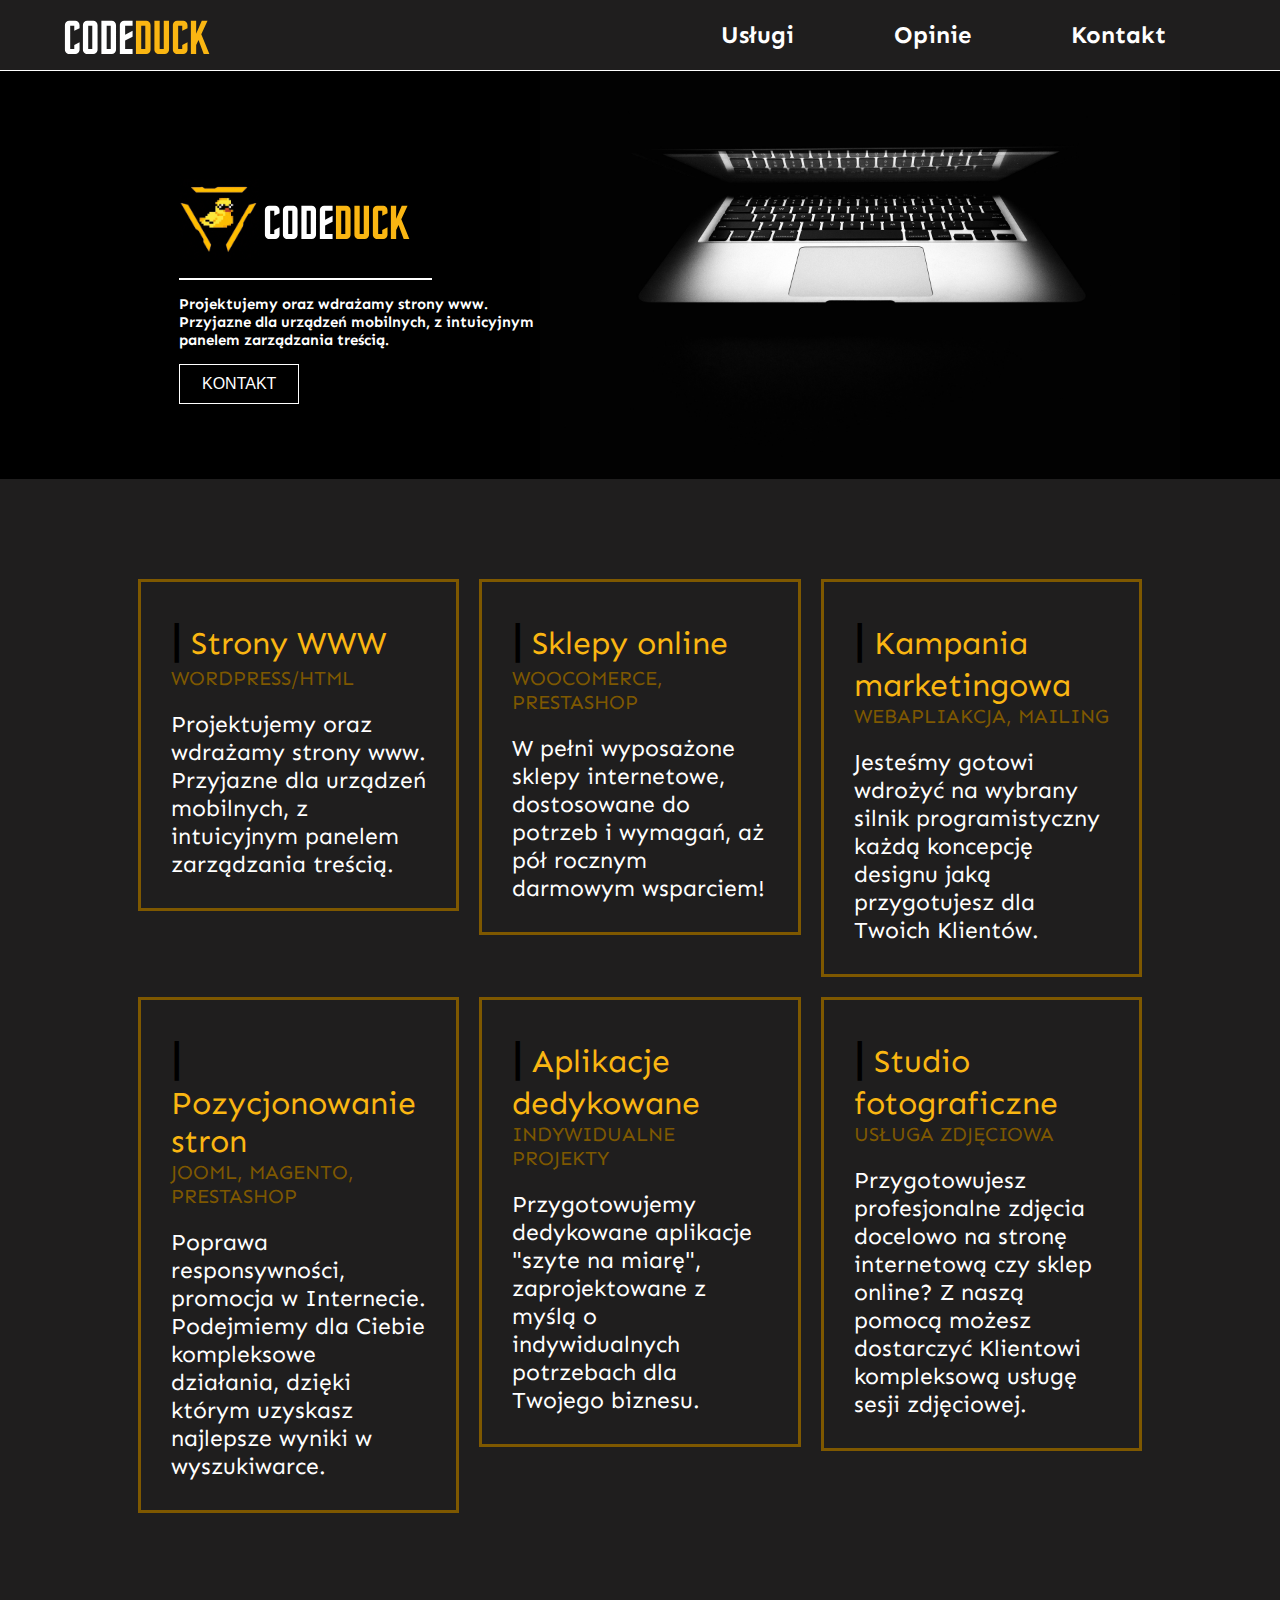
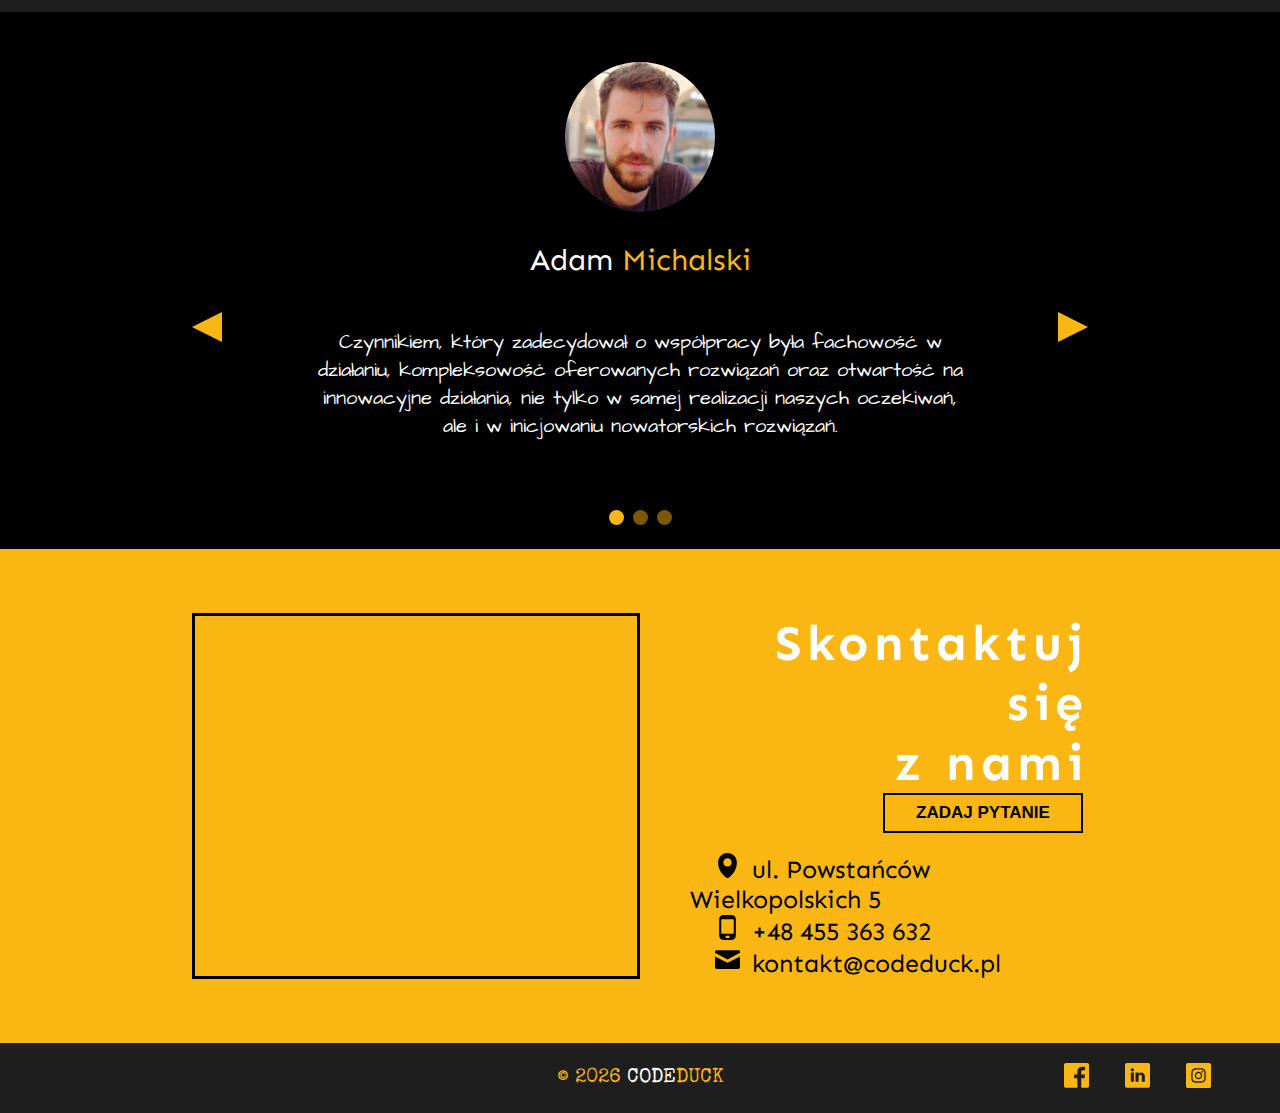
<file: index.html>
<html lang="pl">
<head>
    <meta charset="UTF-8">
    <meta name="viewport" content="width=device-width, initial-scale=1.0">
    <title>CODEDUCK</title>
    <link href="css/home.css" type="text/css" rel="stylesheet" />
    <link rel="shortcut icon" href="/favicon.ico" type="image/x-icon">
    <link rel="icon" href="img/favicon.ico" type="image/x-icon">
    <link rel="preconnect" href="https://fonts.gstatic.com">
    <link rel="preconnect" href="https://fonts.gstatic.com">
    <link rel="preconnect" href="https://fonts.gstatic.com">
    <link rel="preconnect" href="https://fonts.gstatic.com">
    <link href="https://fonts.googleapis.com/css2?family=Architects+Daughter&family=Sen:wght@400;700;800&family=Special+Elite&display=swap" rel="stylesheet">
</head>
<body>
        <div class="menu">
            <a href="index.html"><img class="menu__logo" src="img/CODEDUCK_LOGO.svg"/></a>
            <div class="menu__list" >
                <div class="menu__item" id="menu__list">
                    <a href="#services" onclick="hideMenu()"><li>Usługi</li></a>
                    <a href="#opinions" onclick="hideMenu()"><li>Opinie</li></a>
                    <a href="#contact" onclick="hideMenu()"><li>Kontakt</li></a>
                </div>
                    <img src="img/icon/hamburger.svg" id="hamburger_icon" class="hamburger_icon" onclick="showMenu()"/>
                </a>
            </div>
        </div>
        <div class="home">
            <div class="home__desc"> 
                <img class="home__gif" src="img/logo.gif"/>
                <img class="home__logo" src="img/CODEDUCK_LOGO.svg"/>
                <div class="home__line"></div>
                <p class="home__text">Projektujemy oraz wdrażamy strony www.<br> Przyjazne dla urządzeń mobilnych, z intuicyjnym panelem zarządzania treścią.</p>
                <a href="#contact"><button class="home__button button">Kontakt</button></a>
            </div>
            <img  class="home__photo" src="img/home.jpg"/>
        </div>
        <div class="services" id="services">
            <a href="service-www.html">
                <div class="product__container">
                    <div class="products__header"> <span class="line">|</span> Strony WWW<br>
                        <span class="desc">wordpress/html</span>
                    </div> 
                    <div class="products__desc">
                        Projektujemy oraz wdrażamy strony www. Przyjazne dla urządzeń mobilnych, z intuicyjnym panelem zarządzania treścią.
                </div>
                </div>
            </a>
            <a href="service-shop.html">
                <div class="product__container">
                    <div class="products__header"><span class="line">|</span> Sklepy online<br>
                        <span class="desc">Woocomerce, prestashop</span>
                    </div> 
                    <div class="products__desc">
                        W pełni wyposażone sklepy internetowe, dostosowane do potrzeb i wymagań, aż pół rocznym darmowym wsparciem!
                    </div>
                </div>
            </a>
            <a href="service-campaign.html">
                <div class="product__container">
                    <div class="products__header"><span class="line">|</span> Kampania marketingowa<br>
                        <span class="desc">webapliakcja, mailing</span>
                    </div> 
                    <div class="products__desc">
                        Jesteśmy gotowi wdrożyć na wybrany silnik programistyczny każdą koncepcję designu jaką przygotujesz dla Twoich Klientów.
                    </div>
                </div>
            </a>
            <a href="service-seo.html">
                <div class="product__container">
                    <div class="products__header"><span class="line">|</span> Pozycjonowanie stron<br>
                        <span class="desc"> jooml, magento, prestashop</span>
                    </div> 
                    <div class="products__desc">
                    Poprawa responsywności, promocja w Internecie. Podejmiemy dla Ciebie kompleksowe działania, dzięki którym uzyskasz najlepsze wyniki w wyszukiwarce. 
                    </div>
                </div>
            </a>
            <a href="service-apps.html">
                <div class="product__container">
                    <div class="products__header"><span class="line">|</span> Aplikacje dedykowane<br>
                        <span class="desc">Indywidualne projekty</span>
                    </div> 
                    <div class="products__desc">
                        Przygotowujemy dedykowane aplikacje "szyte na miarę", zaprojektowane z myślą o indywidualnych potrzebach dla Twojego biznesu.
                    </div>
                </div>
            </a>
            <a href="service-photo.html">
                <div class="product__container">
                    <div class="products__header"><span class="line">|</span> Studio fotograficzne<br>
                        <span class="desc">usługa zdjęciowa</span>
                    </div> 
                    <div class="products__desc">
                        Przygotowujesz profesjonalne zdjęcia docelowo na stronę internetową czy sklep online? Z naszą pomocą możesz dostarczyć Klientowi kompleksową usługę sesji zdjęciowej.
                    </div>
                </div>
            </a>
        </div>
        <div class="opinions" id="opinions">
            <div class="carousel__container ">
                <div class=" fade carousel__item">
                    <img class="customer__avatar" src="img/avatar1.jpg"/>
                    <p class="customer__name">Adam <span>Michalski</span> </p>
                    <p class="customer__comment">Czynnikiem, który zadecydował o współpracy była fachowość w działaniu, kompleksowość oferowanych rozwiązań oraz otwartość na innowacyjne działania, nie tylko w samej realizacji naszych oczekiwań, ale i w inicjowaniu nowatorskich rozwiązań.</p>
                </div>
                <div class=" fade carousel__item">
                    <img class="customer__avatar" src="img/avatar2.jpg"/>
                    <p class="customer__name">Joanna <span>Nowak</span> </p>
                    <p class="customer__comment">Z agencją codeDuck współpracujemy od 2014 roku. Współpraca przebiega od początku wzorowo. Wysoko oceniamy kompetencje i doradztwo ze strony zespołu agencji, którą możemy polecić jako profesjonalnego partnera w zakresie działań internetowych.</p>
                </div>
                <div class=" fade carousel__item">
                    <img class="customer__avatar" src="img/avatar3.jpg"/>
                    <p class="customer__name">Karolina <span>Kowalska</span> </p>
                    <p class="customer__comment">codeDuck to firma godna zaufania. W ramach owocnej i bezproblemowej współpracy agencja codeDuck z sukcesami plasowała dla nas artykuły w mediach tradycyjnych i elektronicznych oraz gromadziła społeczności na najpopularniejszych portalach.</p>
                </div>
                <a class="carousel__nav carousel__nav--left" onclick="plusSlides(-1)"></a>
                <a class="carousel__nav carousel__nav--right" onclick="plusSlides(1)"></a>
              </div>
              <div class="carousel__dot">
                <span class="dot" onclick="currentSlide(1)"></span>
                <span class="dot" onclick="currentSlide(2)"></span>
                <span class="dot" onclick="currentSlide(3)"></span>
              </div>
        </div>
        <div class="contact" id="contact">
            <div class="contact__map">
                <iframe src="https://www.google.com/maps/embed?pb=!1m18!1m12!1m3!1d12267.298083251277!2d16.92144345531073!3d52.4041348943675!2m3!1f0!2f0!3f0!3m2!1i1024!2i768!4f13.1!3m3!1m2!1s0x47045b309dae6ae9%3A0x835a1af76866d48b!2sWy%C5%BCsza%20Szko%C5%82a%20Bankowa!5e0!3m2!1spl!2spl!4v1609792478402!5m2!1spl!2spl"  frameborder="0" style="border:0;" allowfullscreen="" aria-hidden="false" tabindex="0"></iframe>            
            </div>
           <div class="adress">
               <p class="adress__header">Skontaktuj się <br> z nami</p>
               <button  id="modal_show" class="adress__button button">zadaj pytanie</button>
               <p class="adress__street adress__desc"><img class ="icon" src="img/icon/iconfinder_icons_pin_1564524.svg"/> ul. Powstańców Wielkopolskich 5</p>
               <p class="adress__phone adress__desc"> <img class ="icon" src="img/icon/iconfinder_icons_mobile_1564515.svg"/> +48 455 363 632</p>
               <p class="adress__mail adress__desc"> <img class ="icon" src="img/icon/iconfinder_contact_126567.svg"/> kontakt@codeduck.pl</p>
           </div>
           <div id="modal"class="modal">
               <div class="modal__container">
                   <div id="close" class="close"></div>
                   <div class="form"> 
                        <input placeholder="Imię*" class="first_name"/>
                        <input placeholder="Nazwisko" class="last_name"/>
                        <input placeholder="Telefon" class="phone_number"/>
                        <input placeholder="Email*" class="email"/>
                        <textarea placeholder="Twoja wiadomość*" class="message"></textarea>
                        <button class="send button">Wyślij wiadomość</button>
                    </div>
               </div>
           </div>
        </div>
        <div class="footer">
            <p class="footer__copywright"><span>© <script>new Date().getFullYear()>2010&&document.write(new Date().getFullYear());</script></span> CODE<span>DUCK</span></p>
            <div class="footer__icons">
                <a href="http://www.facebook.pl" target="_blank"><img class ="icon"  src="img/icon/facebook.svg"/></a>
                <a href="http://www.linkedin.com" target="_blank" ><img class ="icon" src="img/icon/linkedin.svg"/></a> 
                <a href="http://www.instagram.com" target="_blank" ><img class ="icon" src="img/icon/instagram.svg"/></a>
            </div>
        </div>
        <script src="main.js"></script>
        <script src="mobile.js"></script>
</body>
</html>
</file>
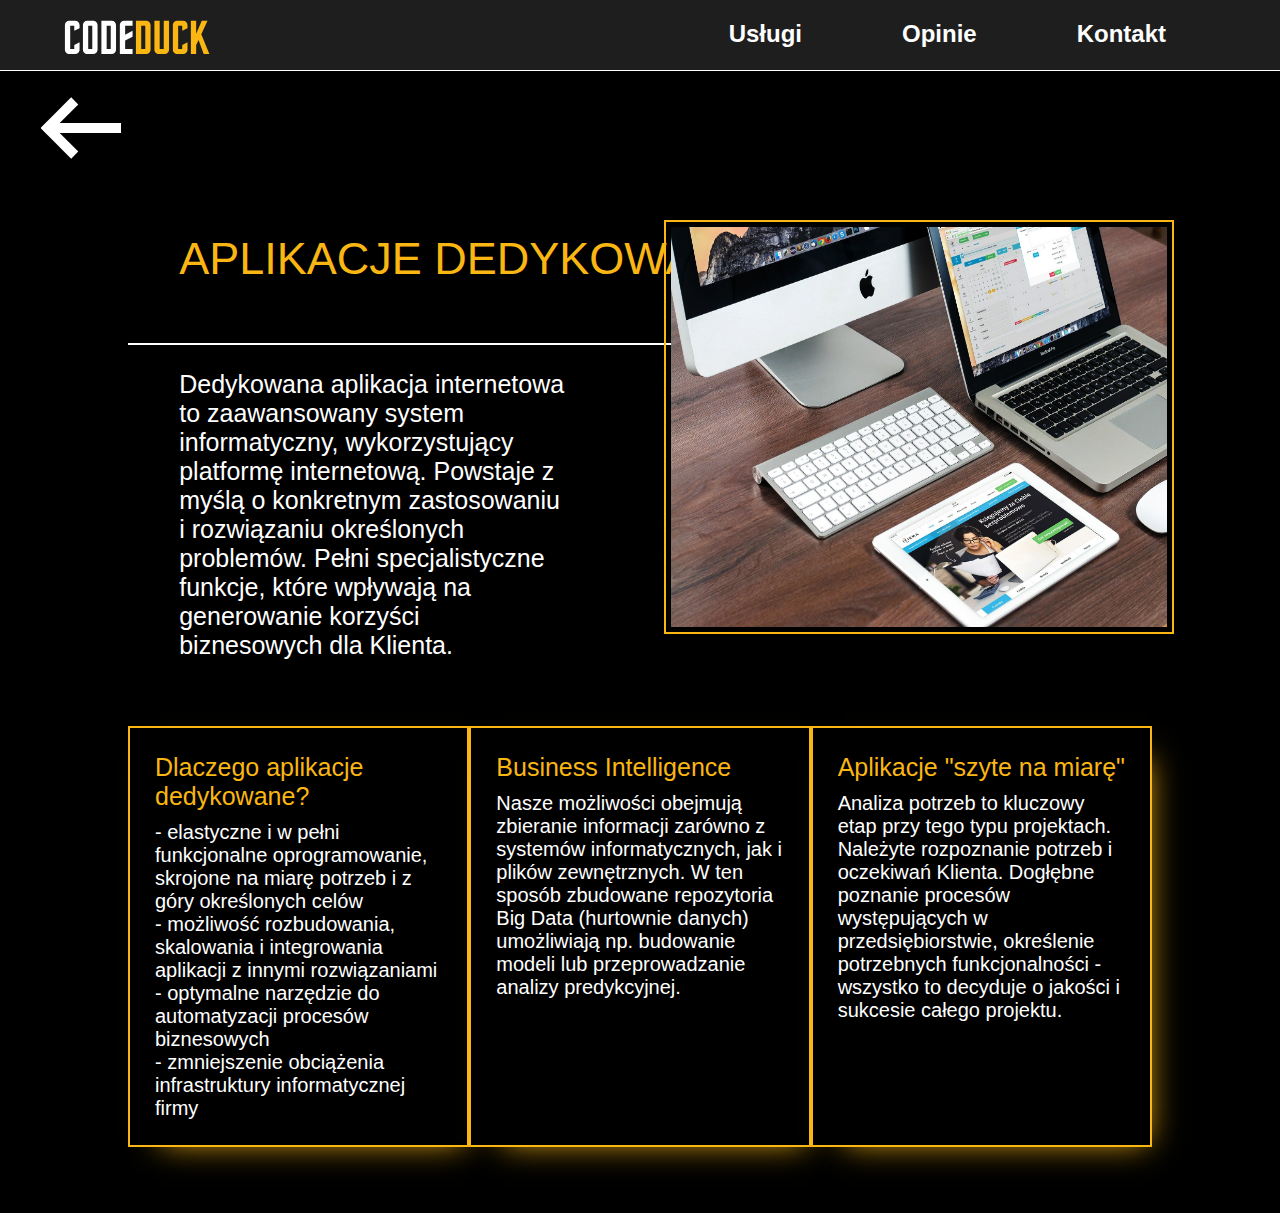
<file: service-apps.html>
<html lang="pl">
<head>
    <meta charset="UTF-8">
    <meta name="viewport" content="width=device-width, initial-scale=1.0">
    <title>Aplikacje</title>
    <link rel="shortcut icon" href="/favicon.ico" type="image/x-icon">
    <link rel="icon" href="img/favicon.ico" type="image/x-icon">
    <link href="css/home.css" type="text/css" rel="stylesheet" />
    <link href="css/services.css" type="text/css" rel="stylesheet" />
</head>
<body>
    <div class="menu">
        <a href="index.html"><img class="menu__logo" src="img/CODEDUCK_LOGO.svg"/></a>
        <div class="menu__list" >
            <div class="menu__item" id="menu__list">
                <a href="index.html#services" onclick="hideMenu()"><li>Usługi</li></a>
                <a href="index.html#opinions" onclick="hideMenu()"><li>Opinie</li></a>
                <a href="index.html#contact" onclick="hideMenu()"><li>Kontakt</li></a>
            </div>
                <img src="img/icon/hamburger.svg" id="hamburger_icon" class="hamburger_icon" onclick="showMenu()"/>
            </a>
        </div>
    </div>
    <div class="service">
       
        <div class="service__header"> 
            <a href="index.html">
            <div class="icon">
                <div class="arrow"></div>
            </div>
        </a><p>Aplikacje dedykowane</p></div>
        <div class="line"></div>
        <div class="service__desc">
            <div class="service__text">Dedykowana aplikacja internetowa to zaawansowany system informatyczny, wykorzystujący platformę internetową. Powstaje z myślą o konkretnym zastosowaniu i rozwiązaniu określonych problemów. Pełni specjalistyczne funkcje, które wpływają na generowanie korzyści biznesowych dla Klienta.</div>
            <img class="service__photo" src="img/service/service5.jpg"/>
        </div>
    </div>
    <div class="description">
        <div class="description__card"><div class="header">Dlaczego aplikacje dedykowane?</div>
         - elastyczne i w pełni funkcjonalne oprogramowanie, skrojone na miarę potrzeb i z góry określonych celów
         <br>- możliwość rozbudowania, skalowania i integrowania aplikacji z innymi rozwiązaniami
         <br>- optymalne narzędzie do automatyzacji procesów biznesowych
         <br>- zmniejszenie obciążenia infrastruktury informatycznej firmy</div>
        <div class="description__card"><div class="header">Business Intelligence</div>Nasze możliwości obejmują zbieranie informacji zarówno z systemów informatycznych, jak i plików zewnętrznych. W ten sposób zbudowane repozytoria Big Data (hurtownie danych) umożliwiają np. budowanie modeli lub przeprowadzanie analizy predykcyjnej.</div>
        <div class="description__card"><div class="header">Aplikacje "szyte na miarę"</div>Analiza potrzeb to kluczowy etap przy tego typu projektach. Należyte rozpoznanie potrzeb i oczekiwań Klienta. Dogłębne poznanie procesów występujących w przedsiębiorstwie, określenie potrzebnych funkcjonalności - wszystko to decyduje o jakości i sukcesie całego projektu. </div>
    </div>
    <script src="mobile.js"></script>
</body>
</html>
</file>
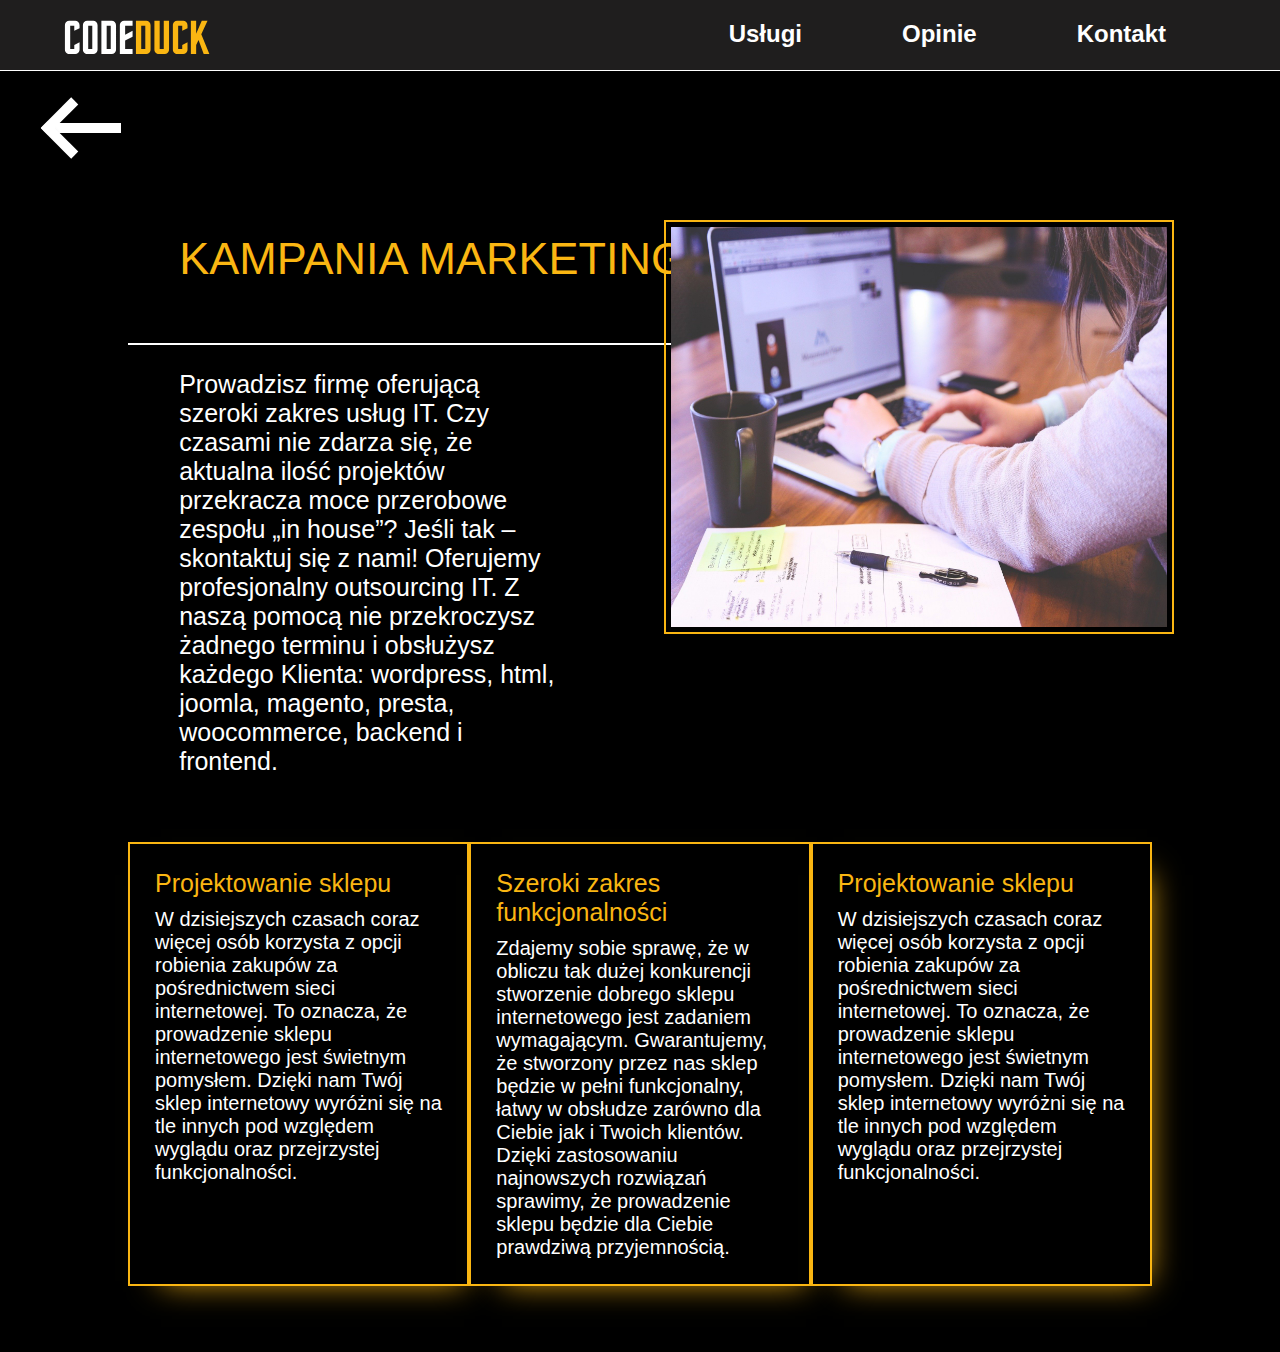
<file: service-campaign.html>
<html lang="pl">
<head>
    <meta charset="UTF-8">
    <meta name="viewport" content="width=device-width, initial-scale=1.0">
    <title>Kampania marketingowa</title>
    <link rel="shortcut icon" href="/favicon.ico" type="image/x-icon">
    <link rel="icon" href="img/favicon.ico" type="image/x-icon">
    <link href="css/home.css" type="text/css" rel="stylesheet" />
    <link href="css/services.css" type="text/css" rel="stylesheet" />
</head>
<body>
    <div class="menu">
        <a href="index.html"><img class="menu__logo" src="img/CODEDUCK_LOGO.svg"/></a>
        <div class="menu__list" >
            <div class="menu__item" id="menu__list">
                <a href="index.html#services" onclick="hideMenu()"><li>Usługi</li></a>
                <a href="index.html#opinions" onclick="hideMenu()"><li>Opinie</li></a>
                <a href="index.html#contact" onclick="hideMenu()"><li>Kontakt</li></a>
            </div>
                <img src="img/icon/hamburger.svg" id="hamburger_icon" class="hamburger_icon" onclick="showMenu()"/>
            </a>
        </div>
    </div>
    <div class="service">
       
        <div class="service__header"> 
            <a href="index.html">
            <div class="icon">
                <div class="arrow"></div>
            </div>
        </a><p>Kampania marketingowa</p></div>
        <div class="line"></div>
        <div class="service__desc">
            <div class="service__text">Prowadzisz firmę oferującą szeroki zakres usług IT. Czy czasami nie zdarza się, że aktualna ilość projektów przekracza moce przerobowe zespołu „in house”? Jeśli tak – skontaktuj się z nami! Oferujemy profesjonalny outsourcing IT. Z naszą pomocą nie przekroczysz żadnego terminu i obsłużysz każdego Klienta: wordpress, html, joomla, magento, presta, woocommerce, backend i frontend.</div>
            <img class="service__photo" src="img/service/service3.jpg"/>
        </div>
    </div>
    <div class="description">
        <div class="description__card"><div class="header">Projektowanie sklepu</div>W dzisiejszych czasach coraz więcej osób korzysta z opcji robienia zakupów za pośrednictwem sieci internetowej. To oznacza, że prowadzenie sklepu internetowego jest świetnym pomysłem. Dzięki nam Twój sklep internetowy wyróżni się na tle innych pod względem wyglądu oraz przejrzystej funkcjonalności.</div>
        <div class="description__card"><div class="header">Szeroki zakres funkcjonalności</div>Zdajemy sobie sprawę, że w obliczu tak dużej konkurencji stworzenie dobrego sklepu internetowego jest zadaniem wymagającym. Gwarantujemy, że stworzony przez nas sklep będzie w pełni funkcjonalny, łatwy w obsłudze zarówno dla Ciebie jak i Twoich klientów. Dzięki zastosowaniu najnowszych rozwiązań sprawimy, że prowadzenie sklepu będzie dla Ciebie prawdziwą przyjemnością.</div>
        <div class="description__card"><div class="header">Projektowanie sklepu</div>W dzisiejszych czasach coraz więcej osób korzysta z opcji robienia zakupów za pośrednictwem sieci internetowej. To oznacza, że prowadzenie sklepu internetowego jest świetnym pomysłem. Dzięki nam Twój sklep internetowy wyróżni się na tle innych pod względem wyglądu oraz przejrzystej funkcjonalności.</div>
    </div>
    <script src="mobile.js"></script>
</body>
</html>
</file>
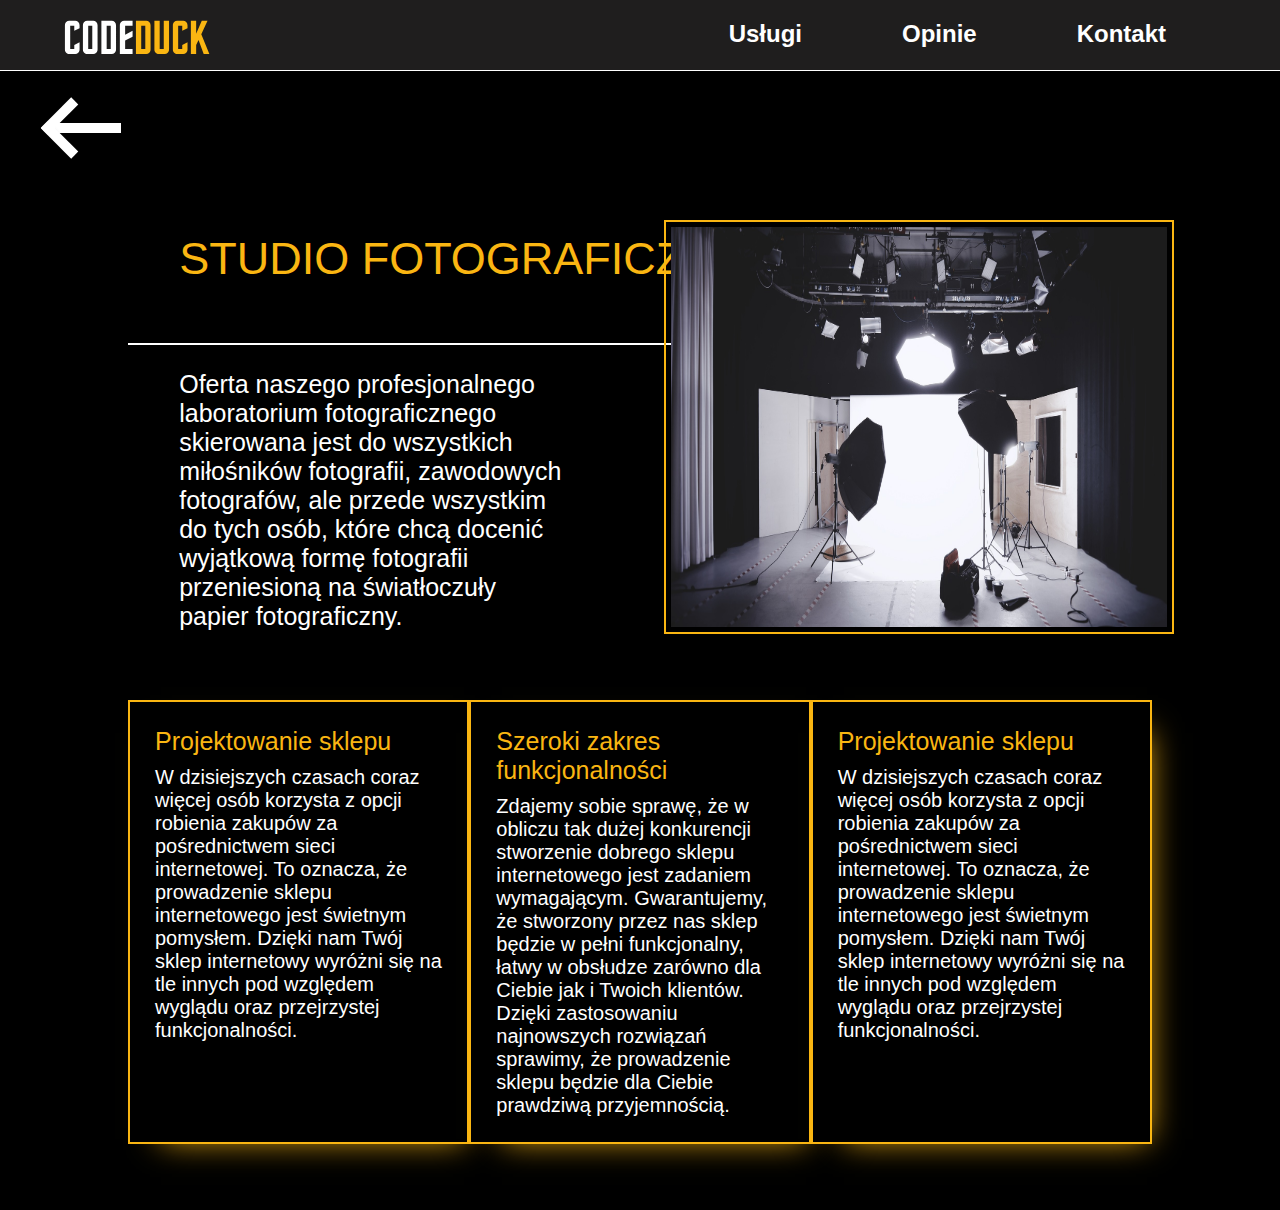
<file: service-photo.html>
<html lang="pl">
<head>
    <meta charset="UTF-8">
    <meta name="viewport" content="width=device-width, initial-scale=1.0">
    <title>Studio fotograficzne</title>
    <link rel="shortcut icon" href="/favicon.ico" type="image/x-icon">
    <link rel="icon" href="img/favicon.ico" type="image/x-icon">
    <link href="css/home.css" type="text/css" rel="stylesheet" />
    <link href="css/services.css" type="text/css" rel="stylesheet" />
</head>
<body>
    <div class="menu">
        <a href="index.html"><img class="menu__logo" src="img/CODEDUCK_LOGO.svg"/></a>
        <div class="menu__list" >
            <div class="menu__item" id="menu__list">
                <a href="index.html#services" onclick="hideMenu()"><li>Usługi</li></a>
                <a href="index.html#opinions" onclick="hideMenu()"><li>Opinie</li></a>
                <a href="index.html#contact" onclick="hideMenu()"><li>Kontakt</li></a>
            </div>
                <img src="img/icon/hamburger.svg" id="hamburger_icon" class="hamburger_icon" onclick="showMenu()"/>
            </a>
        </div>
    </div>
    <div class="service">
       
        <div class="service__header"> 
            <a href="index.html">
            <div class="icon">
                <div class="arrow"></div>
            </div>
        </a><p>Studio fotograficzne</p></div>
        <div class="line"></div>
        <div class="service__desc">
            <div class="service__text">Oferta naszego profesjonalnego laboratorium fotograficznego skierowana jest do wszystkich miłośników fotografii, zawodowych fotografów, ale przede wszystkim do tych osób, które chcą docenić wyjątkową formę fotografii przeniesioną na światłoczuły papier fotograficzny.</div>
            <img class="service__photo" src="img/service/service6.jpg"/>
        </div>
    </div>
    <div class="description">
        <div class="description__card"><div class="header">Projektowanie sklepu</div>W dzisiejszych czasach coraz więcej osób korzysta z opcji robienia zakupów za pośrednictwem sieci internetowej. To oznacza, że prowadzenie sklepu internetowego jest świetnym pomysłem. Dzięki nam Twój sklep internetowy wyróżni się na tle innych pod względem wyglądu oraz przejrzystej funkcjonalności.</div>
        <div class="description__card"><div class="header">Szeroki zakres funkcjonalności</div>Zdajemy sobie sprawę, że w obliczu tak dużej konkurencji stworzenie dobrego sklepu internetowego jest zadaniem wymagającym. Gwarantujemy, że stworzony przez nas sklep będzie w pełni funkcjonalny, łatwy w obsłudze zarówno dla Ciebie jak i Twoich klientów. Dzięki zastosowaniu najnowszych rozwiązań sprawimy, że prowadzenie sklepu będzie dla Ciebie prawdziwą przyjemnością.</div>
        <div class="description__card"><div class="header">Projektowanie sklepu</div>W dzisiejszych czasach coraz więcej osób korzysta z opcji robienia zakupów za pośrednictwem sieci internetowej. To oznacza, że prowadzenie sklepu internetowego jest świetnym pomysłem. Dzięki nam Twój sklep internetowy wyróżni się na tle innych pod względem wyglądu oraz przejrzystej funkcjonalności.</div>
    </div>
    <script src="mobile.js"></script>
</body>
</html>
</file>
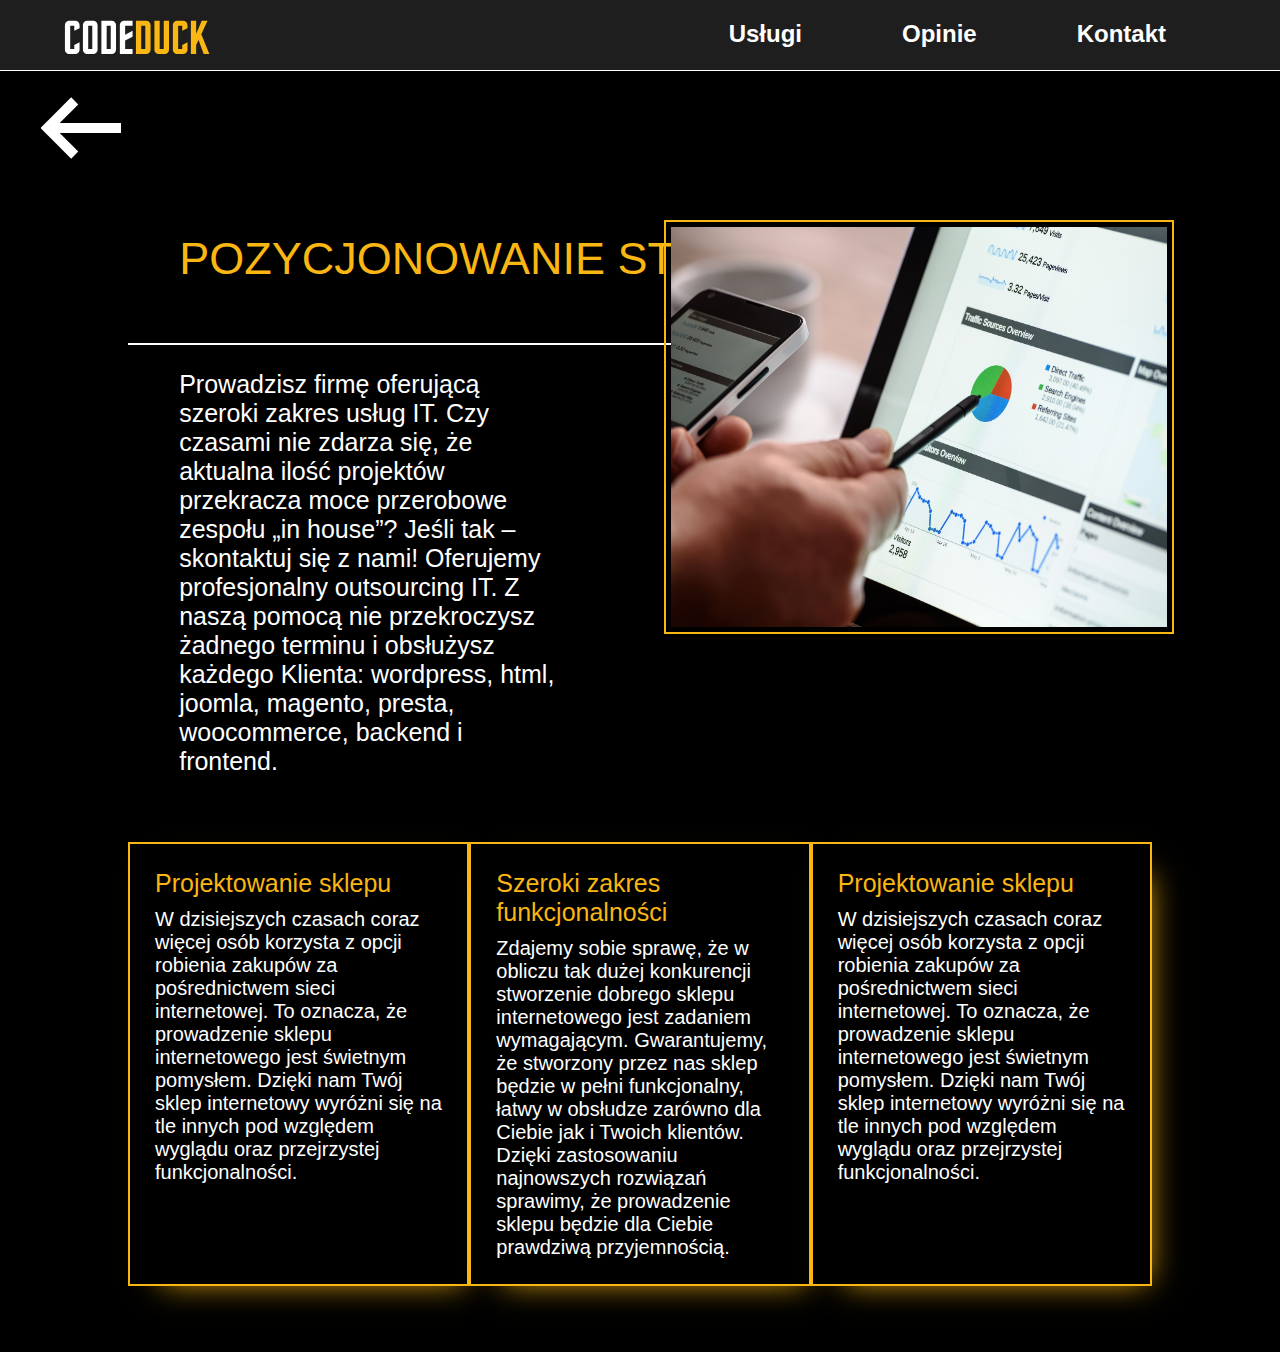
<file: service-seo.html>
<html lang="pl">
<head>
    <meta charset="UTF-8">
    <meta name="viewport" content="width=device-width, initial-scale=1.0">
    <title>Pozycjonowanie</title>
    <link rel="shortcut icon" href="/favicon.ico" type="image/x-icon">
    <link rel="icon" href="img/favicon.ico" type="image/x-icon">
    <link href="css/home.css" type="text/css" rel="stylesheet" />
    <link href="css/services.css" type="text/css" rel="stylesheet" />
</head>
<body>
    <div class="menu">
        <a href="index.html"><img class="menu__logo" src="img/CODEDUCK_LOGO.svg"/></a>
        <div class="menu__list" >
            <div class="menu__item" id="menu__list">
                <a href="index.html#services" onclick="hideMenu()"><li>Usługi</li></a>
                <a href="index.html#opinions" onclick="hideMenu()"><li>Opinie</li></a>
                <a href="index.html#contact" onclick="hideMenu()"><li>Kontakt</li></a>
            </div>
                <img src="img/icon/hamburger.svg" id="hamburger_icon" class="hamburger_icon" onclick="showMenu()"/>
            </a>
        </div>
    </div>
    <div class="service">
       
        <div class="service__header"> 
            <a href="index.html">
            <div class="icon">
                <div class="arrow"></div>
            </div>
        </a><p>Pozycjonowanie stron</p></div>
        <div class="line"></div>
        <div class="service__desc">
            <div class="service__text">Prowadzisz firmę oferującą szeroki zakres usług IT. Czy czasami nie zdarza się, że aktualna ilość projektów przekracza moce przerobowe zespołu „in house”? Jeśli tak – skontaktuj się z nami! Oferujemy profesjonalny outsourcing IT. Z naszą pomocą nie przekroczysz żadnego terminu i obsłużysz każdego Klienta: wordpress, html, joomla, magento, presta, woocommerce, backend i frontend.</div>
            <img class="service__photo" src="img/service/service4.jpg"/>
        </div>
    </div>
    <div class="description">
        <div class="description__card"><div class="header">Projektowanie sklepu</div>W dzisiejszych czasach coraz więcej osób korzysta z opcji robienia zakupów za pośrednictwem sieci internetowej. To oznacza, że prowadzenie sklepu internetowego jest świetnym pomysłem. Dzięki nam Twój sklep internetowy wyróżni się na tle innych pod względem wyglądu oraz przejrzystej funkcjonalności.</div>
        <div class="description__card"><div class="header">Szeroki zakres funkcjonalności</div>Zdajemy sobie sprawę, że w obliczu tak dużej konkurencji stworzenie dobrego sklepu internetowego jest zadaniem wymagającym. Gwarantujemy, że stworzony przez nas sklep będzie w pełni funkcjonalny, łatwy w obsłudze zarówno dla Ciebie jak i Twoich klientów. Dzięki zastosowaniu najnowszych rozwiązań sprawimy, że prowadzenie sklepu będzie dla Ciebie prawdziwą przyjemnością.</div>
        <div class="description__card"><div class="header">Projektowanie sklepu</div>W dzisiejszych czasach coraz więcej osób korzysta z opcji robienia zakupów za pośrednictwem sieci internetowej. To oznacza, że prowadzenie sklepu internetowego jest świetnym pomysłem. Dzięki nam Twój sklep internetowy wyróżni się na tle innych pod względem wyglądu oraz przejrzystej funkcjonalności.</div>
    </div>
    <script src="mobile.js"></script>
</body>
</html>
</file>
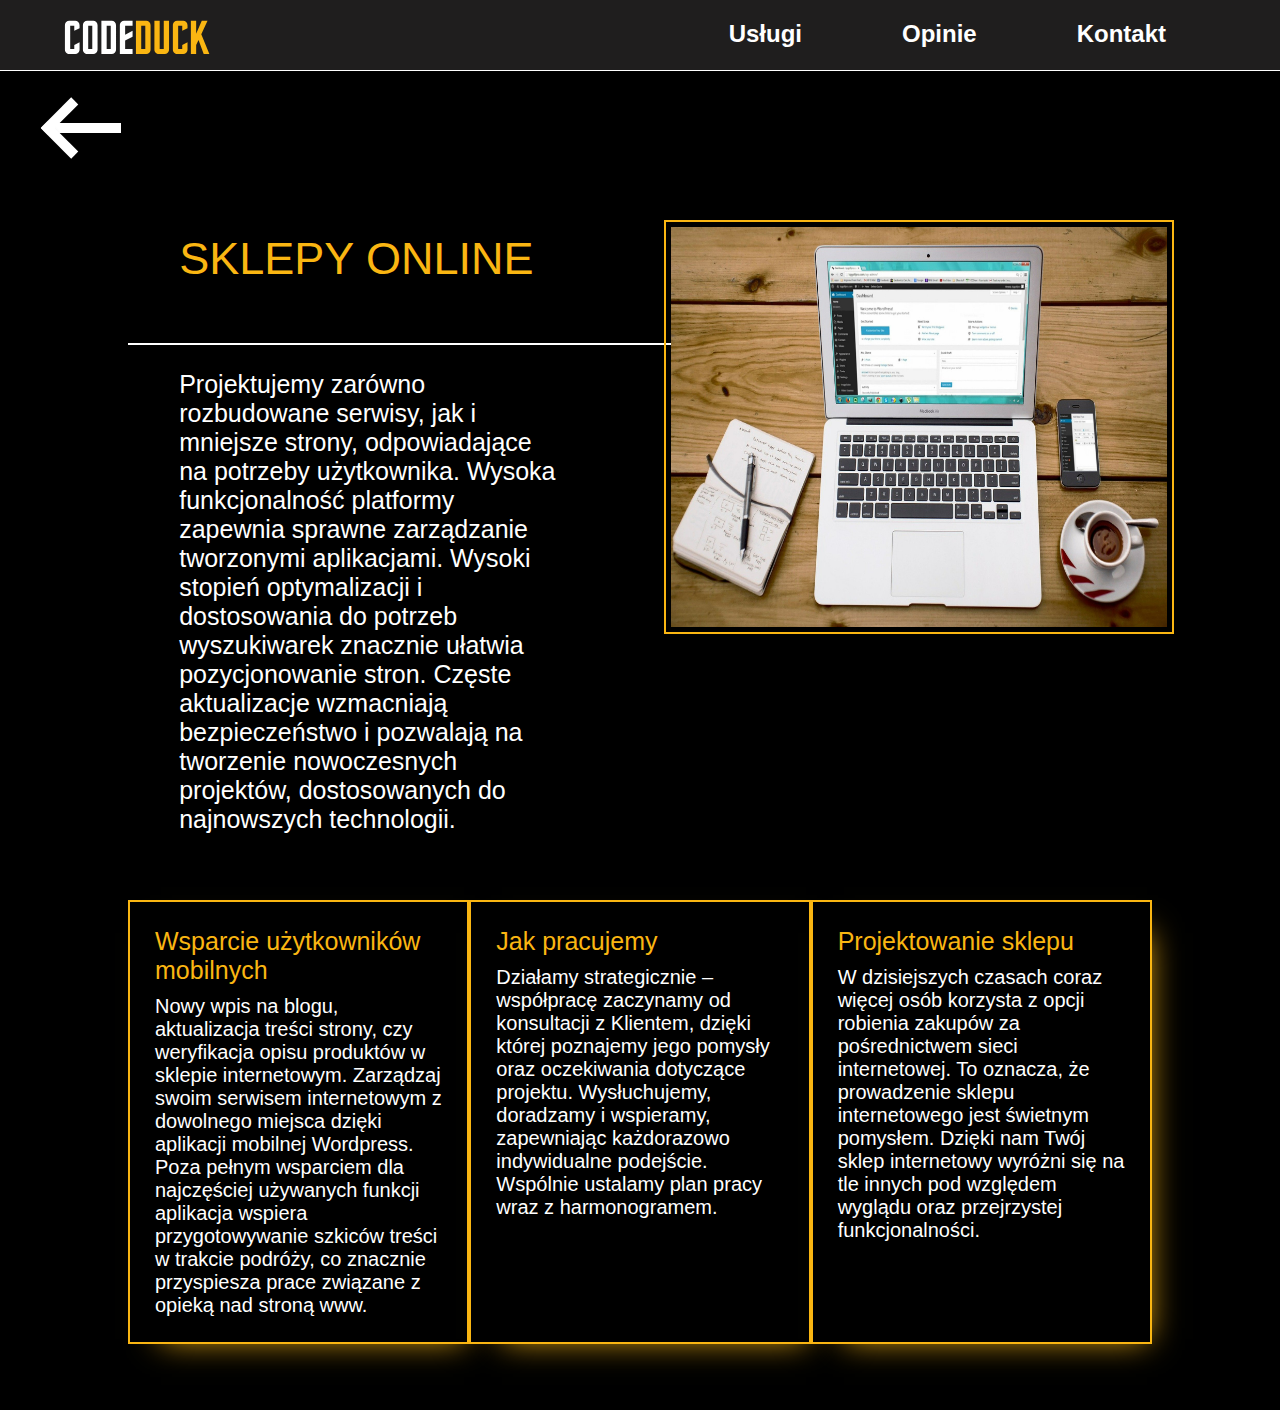
<file: service-shop.html>
<html lang="pl">
<head>
    <meta charset="UTF-8">
    <meta name="viewport" content="width=device-width, initial-scale=1.0">
    <title>Sklepy online</title>
    <link rel="shortcut icon" href="/favicon.ico" type="image/x-icon">
    <link rel="icon" href="img/favicon.ico" type="image/x-icon">
    <link href="css/home.css" type="text/css" rel="stylesheet" />
    <link href="css/services.css" type="text/css" rel="stylesheet" />
</head>
<body>
    <div class="menu">
        <a href="index.html"><img class="menu__logo" src="img/CODEDUCK_LOGO.svg"/></a>
        <div class="menu__list" >
            <div class="menu__item" id="menu__list">
                <a href="index.html#services" onclick="hideMenu()"><li>Usługi</li></a>
                <a href="index.html#opinions" onclick="hideMenu()"><li>Opinie</li></a>
                <a href="index.html#contact" onclick="hideMenu()"><li>Kontakt</li></a>
            </div>
                <img src="img/icon/hamburger.svg" id="hamburger_icon" class="hamburger_icon" onclick="showMenu()"/>
            </a>
        </div>
    </div>
    <div class="service">
       
        <div class="service__header"> 
            <a href="index.html">
            <div class="icon">
                <div class="arrow"></div>
            </div>
        </a><p>Sklepy online</p></div>
       
        <div class="line"></div>
        <div class="service__desc">
            <div class="service__text">Projektujemy zarówno rozbudowane serwisy, jak i mniejsze strony, odpowiadające na potrzeby użytkownika. Wysoka funkcjonalność platformy zapewnia sprawne zarządzanie tworzonymi aplikacjami. Wysoki stopień optymalizacji i dostosowania do potrzeb wyszukiwarek znacznie ułatwia pozycjonowanie stron. Częste aktualizacje wzmacniają bezpieczeństwo i pozwalają na tworzenie nowoczesnych projektów, dostosowanych do najnowszych technologii.</div>
            <img class="service__photo" src="img/service/service2.jpg"/>
        </div>
    </div>
    <div class="description">
        <div class="description__card"><div class="header">Wsparcie użytkowników mobilnych</div>Nowy wpis na blogu, aktualizacja treści strony, czy weryfikacja opisu produktów w sklepie internetowym. Zarządzaj swoim serwisem internetowym z dowolnego miejsca dzięki aplikacji mobilnej Wordpress. Poza pełnym wsparciem dla najczęściej używanych funkcji aplikacja wspiera przygotowywanie szkiców treści w trakcie podróży, co znacznie przyspiesza prace związane z opieką nad stroną www.</div>
        <div class="description__card"><div class="header">Jak pracujemy</div>Działamy strategicznie – współpracę zaczynamy od konsultacji z Klientem, dzięki której poznajemy jego pomysły oraz oczekiwania dotyczące projektu. Wysłuchujemy, doradzamy i wspieramy, zapewniając każdorazowo indywidualne podejście. Wspólnie ustalamy plan pracy wraz z harmonogramem.</div>
        <div class="description__card"><div class="header">Projektowanie sklepu</div>W dzisiejszych czasach coraz więcej osób korzysta z opcji robienia zakupów za pośrednictwem sieci internetowej. To oznacza, że prowadzenie sklepu internetowego jest świetnym pomysłem. Dzięki nam Twój sklep internetowy wyróżni się na tle innych pod względem wyglądu oraz przejrzystej funkcjonalności.</div>
    </div>
    <script src="mobile.js"></script>
</body>
</html>
</file>
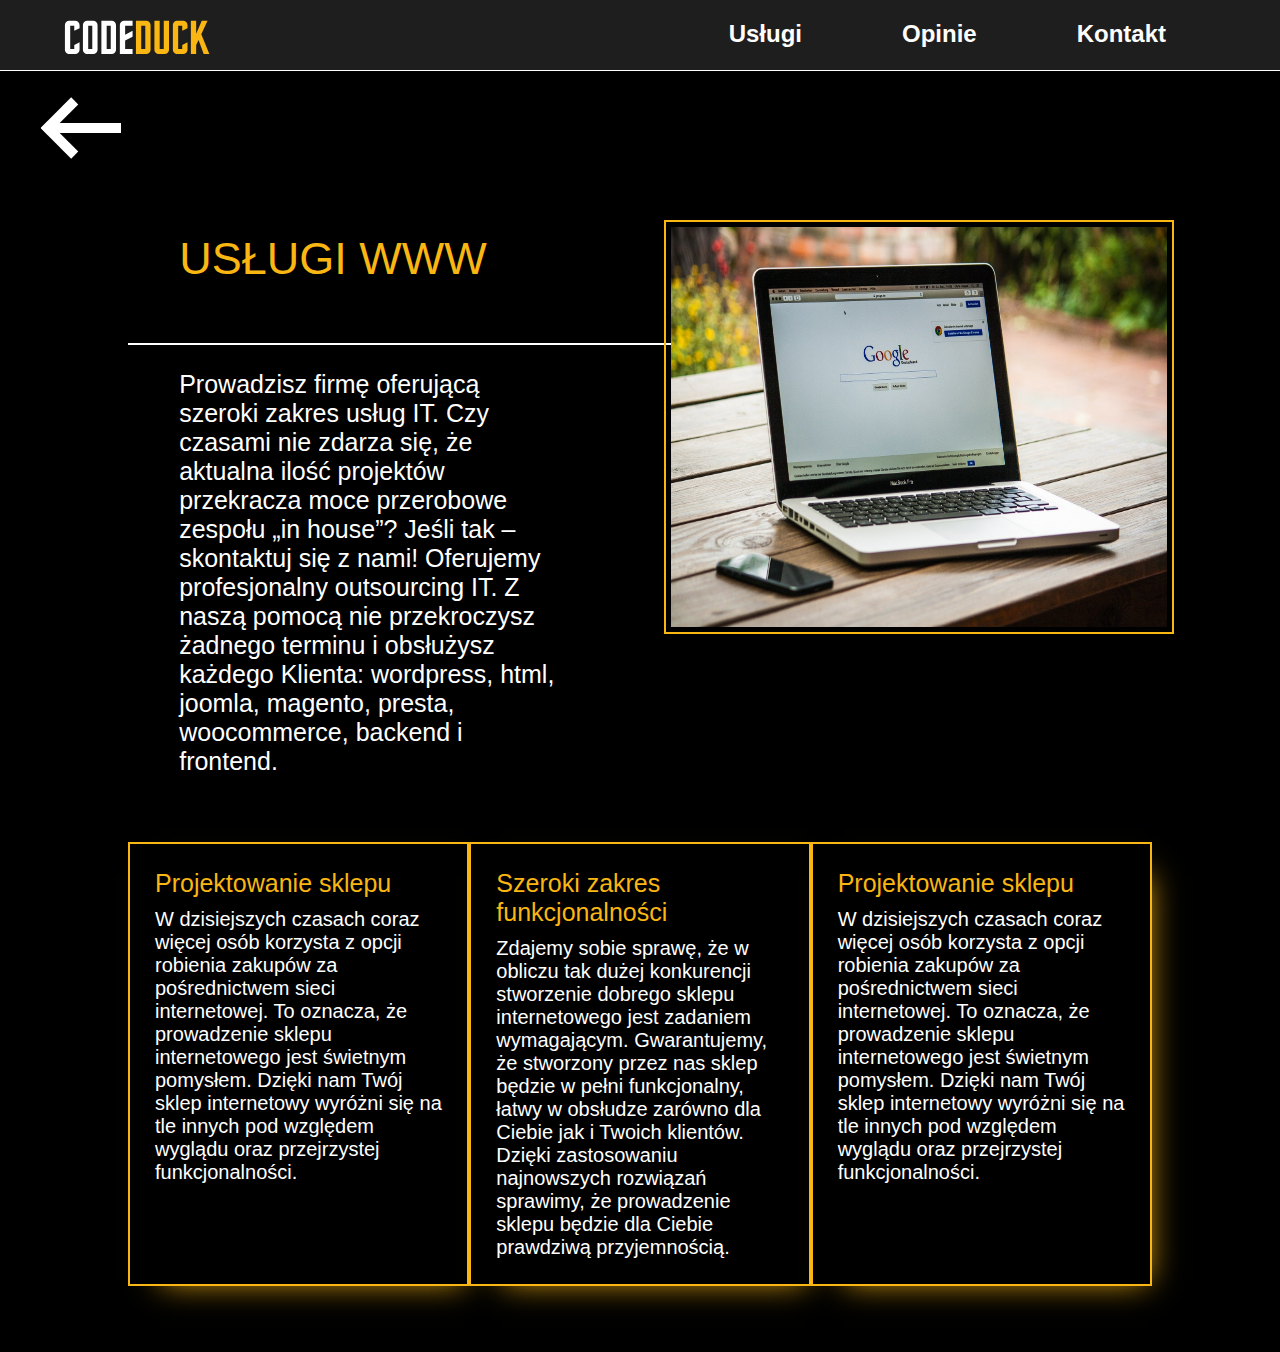
<file: service-www.html>
<html lang="pl">
<head>
    <meta charset="UTF-8">
    <meta name="viewport" content="width=device-width, initial-scale=1.0">
    <title>Usługi WWW</title>
    <link rel="shortcut icon" href="/favicon.ico" type="image/x-icon">
    <link rel="icon" href="img/favicon.ico" type="image/x-icon">
    <link href="css/home.css" type="text/css" rel="stylesheet" />
    <link href="css/services.css" type="text/css" rel="stylesheet" />
</head>
<body>
    <div class="menu">
        <a href="index.html"><img class="menu__logo" src="img/CODEDUCK_LOGO.svg"/></a>
        <div class="menu__list" >
            <div class="menu__item" id="menu__list">
                <a href="index.html#services" onclick="hideMenu()"><li>Usługi</li></a>
                <a href="index.html#opinions" onclick="hideMenu()"><li>Opinie</li></a>
                <a href="index.html#contact" onclick="hideMenu()"><li>Kontakt</li></a>
            </div>
                <img src="img/icon/hamburger.svg" id="hamburger_icon" class="hamburger_icon" onclick="showMenu()"/>
            </a>
        </div>
    </div>
    <div class="service">
       
        <div class="service__header"> 
            <a href="index.html">
            <div class="icon">
                <div class="arrow"></div>
            </div>
        </a><p>Usługi WWW</p></div>
        <div class="line"></div>
        <div class="service__desc">
            <div class="service__text">Prowadzisz firmę oferującą szeroki zakres usług IT. Czy czasami nie zdarza się, że aktualna ilość projektów przekracza moce przerobowe zespołu „in house”? Jeśli tak – skontaktuj się z nami! Oferujemy profesjonalny outsourcing IT. Z naszą pomocą nie przekroczysz żadnego terminu i obsłużysz każdego Klienta: wordpress, html, joomla, magento, presta, woocommerce, backend i frontend.</div>
            <img class="service__photo" src="img/service/service1.jpg"/>
        </div>
    </div>
    <div class="description">
        <div class="description__card"><div class="header">Projektowanie sklepu</div>W dzisiejszych czasach coraz więcej osób korzysta z opcji robienia zakupów za pośrednictwem sieci internetowej. To oznacza, że prowadzenie sklepu internetowego jest świetnym pomysłem. Dzięki nam Twój sklep internetowy wyróżni się na tle innych pod względem wyglądu oraz przejrzystej funkcjonalności.</div>
        <div class="description__card"><div class="header">Szeroki zakres funkcjonalności</div>Zdajemy sobie sprawę, że w obliczu tak dużej konkurencji stworzenie dobrego sklepu internetowego jest zadaniem wymagającym. Gwarantujemy, że stworzony przez nas sklep będzie w pełni funkcjonalny, łatwy w obsłudze zarówno dla Ciebie jak i Twoich klientów. Dzięki zastosowaniu najnowszych rozwiązań sprawimy, że prowadzenie sklepu będzie dla Ciebie prawdziwą przyjemnością.</div>
        <div class="description__card"><div class="header">Projektowanie sklepu</div>W dzisiejszych czasach coraz więcej osób korzysta z opcji robienia zakupów za pośrednictwem sieci internetowej. To oznacza, że prowadzenie sklepu internetowego jest świetnym pomysłem. Dzięki nam Twój sklep internetowy wyróżni się na tle innych pod względem wyglądu oraz przejrzystej funkcjonalności.</div>
    </div>
    <script src="mobile.js"></script>
</body>
</html>
</file>
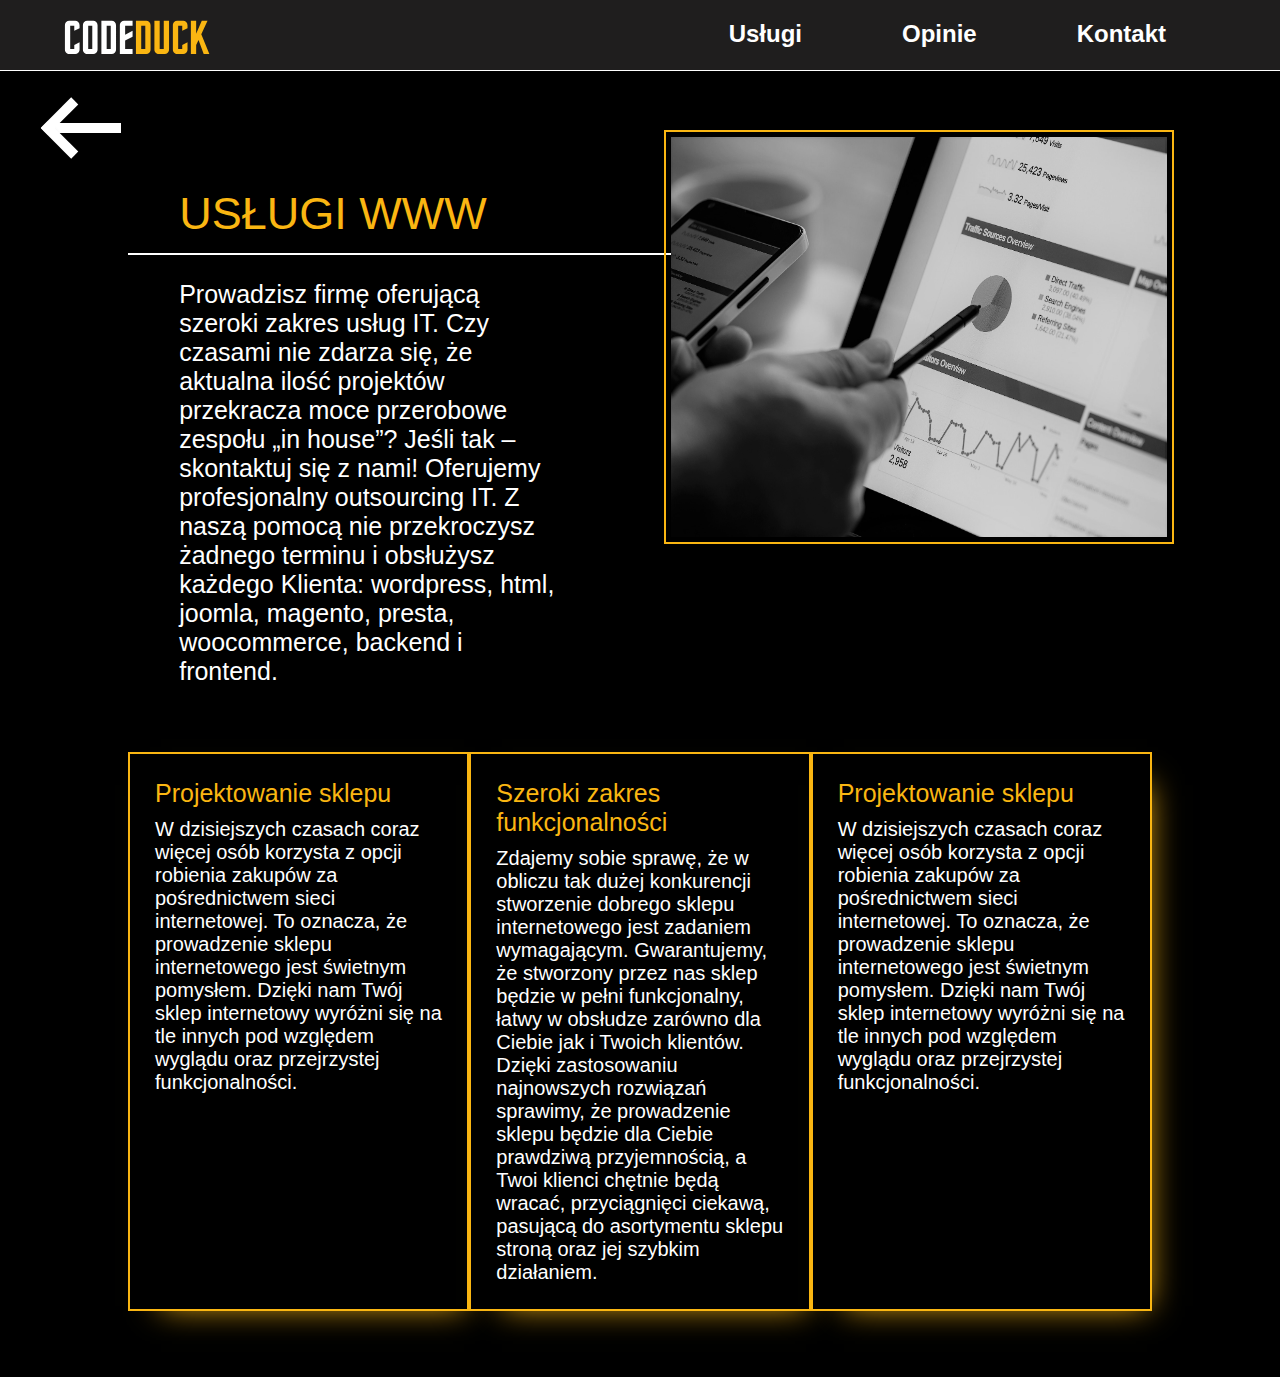
<file: service.html>
<html lang="pl">
<head>
    <meta charset="UTF-8">
    <meta name="viewport" content="width=device-width, initial-scale=1.0">
    <title>Usługi WWW</title>
    <link href="css/home.css" type="text/css" rel="stylesheet" />
    <link href="css/services.css" type="text/css" rel="stylesheet" />
</head>
<body>
    <div class="menu">
        <a href="index.html"><img class="menu__logo" src="img/CODEDUCK_LOGO.svg"/></a>
        <div class="menu__list" >
            <div class="menu__item" id="menu__list">
                <a href="#services" onclick="hideMenu()"><li>Usługi</li></a>
                <a href="#opinions" onclick="hideMenu()"><li>Opinie</li></a>
                <a href="#contact" onclick="hideMenu()"><li>Kontakt</li></a>
            </div>
                <img src="img/icon/hamburger.svg" id="hamburger_icon" class="hamburger_icon" onclick="showMenu()"/>
            </a>
        </div>
    </div>
    <div class="service">
       
        <div class="service__header"> 
            <a href="index.html">
            <div class="icon">
                <div class="arrow"></div>
            </div>
        </a>Usługi WWW</div>
        <div class="line"></div>
        <div class="service__desc">
            <div class="service__text">Prowadzisz firmę oferującą szeroki zakres usług IT. Czy czasami nie zdarza się, że aktualna ilość projektów przekracza moce przerobowe zespołu „in house”? Jeśli tak – skontaktuj się z nami! Oferujemy profesjonalny outsourcing IT. Z naszą pomocą nie przekroczysz żadnego terminu i obsłużysz każdego Klienta: wordpress, html, joomla, magento, presta, woocommerce, backend i frontend.</div>
            <img class="service__photo" src="img/service.jpg"/>
        </div>
        <!-- <div class="service__desc2">
            Pozycjonowanie stron internetowych polega na podjęciu szeregu działań mających na celu sprawienie, aby Twoja strona znalazła się na szczycie wyszukiwarki Google na wybrane hasła, tzw. frazy kluczowe. Specjalista SEO odpowiedzialny jest za przygotowanie strategii pozycjonowania, czyli planu dotyczącego działań na stronie (on site) lub poza stroną (off site).<br><br> Profesjonalne pozycjonowanie stron internetowych musi odbywać się zgodnie z zasadami Google dla Webmasterów.
            Użytkownik szukający interesujących go informacji, usługi lub produktu, wpisuje hasła w wyszukiwarkę Google (np. szukając usługi pozycjonowania w danym mieście wpisze „pozycjonowanie stron poznań”). Naszym zadaniem jest, aby Twoja strona wyprzedziła strony Twoich konkurentów na liście wyników wyszukiwania i tym samym była częściej wybierana przez Twoich potencjalnych klientów.
        </div> -->
    </div>
    <div class="description">
        <div class="description__card"><div class="header">Projektowanie sklepu</div>W dzisiejszych czasach coraz więcej osób korzysta z opcji robienia zakupów za pośrednictwem sieci internetowej. To oznacza, że prowadzenie sklepu internetowego jest świetnym pomysłem. Dzięki nam Twój sklep internetowy wyróżni się na tle innych pod względem wyglądu oraz przejrzystej funkcjonalności.</div>
        <div class="description__card"><div class="header">Szeroki zakres funkcjonalności</div>Zdajemy sobie sprawę, że w obliczu tak dużej konkurencji stworzenie dobrego sklepu internetowego jest zadaniem wymagającym. Gwarantujemy, że stworzony przez nas sklep będzie w pełni funkcjonalny, łatwy w obsłudze zarówno dla Ciebie jak i Twoich klientów. Dzięki zastosowaniu najnowszych rozwiązań sprawimy, że prowadzenie sklepu będzie dla Ciebie prawdziwą przyjemnością, a Twoi klienci chętnie będą wracać, przyciągnięci ciekawą, pasującą do asortymentu sklepu stroną oraz jej szybkim działaniem.</div>
        <div class="description__card"><div class="header">Projektowanie sklepu</div>W dzisiejszych czasach coraz więcej osób korzysta z opcji robienia zakupów za pośrednictwem sieci internetowej. To oznacza, że prowadzenie sklepu internetowego jest świetnym pomysłem. Dzięki nam Twój sklep internetowy wyróżni się na tle innych pod względem wyglądu oraz przejrzystej funkcjonalności.</div>
    </div>
</body>
</html>
</file>
<file: css/home.css>
body {
  margin: 0;
  font-family: "Sen", sans-serif;
}
html {
  scroll-behavior: smooth;
}
.button {
  cursor: pointer;
}

/* MENU */
.menu {
  background-color: #1f1e1e;
  width: 100%;
  height: 70px;
  border-bottom: 1px solid #fff;
  position: fixed;
  margin-top: 0;
  z-index: 1;
}
.menu__logo {
  padding: 20px 0 20px 14%;
}
.menu__logo span {
  color: #fab612;
}
.menu__list {
  text-decoration: none;
  color: #fff;
  display: flex;
  float: right;
  font-size: 24px;
  list-style: none;
  padding: 20px 14%;
  margin: 0;
  font-weight: 700;
}
.menu__item {
  display: flex;
}
.menu__item li {
  padding: 0 50px;
}
.menu__item a {
  text-decoration: none;
  color: white;
}
.menu__item li:hover {
  color: #fab612;
  cursor: pointer;
}
.hamburger_icon {
  display: none;
}

/*MENU breakpoints */
@media screen and (max-width: 1440px) {
  .menu__list {
    padding-right: 5%;
  }
  .menu__logo {
    padding-left: 5%;
  }
}
@media screen and (max-width: 1024px) {
  .menu__logo {
    padding: 20px;
  }
  .hamburger_icon {
    display: block;
    z-index: 3;
  }
  .menu__item {
    display: none;
    position: absolute;
    background-color: #1f1e1e;
    font-size: 45px;
    left: 0;
    width: 100%;
    padding: 30px 0 30px 0;
  }
  .menu__list {
    padding-right: 5%;
  }
  .menu__logo {
    padding-left: 5%;
  }
}
@media screen and (max-width: 768px) {
  .menu__item li {
    font-size: 30px;
  }
}
@media screen and (max-width: 400px) {
  .menu__item li {
    font-size: 25px;
  }
}

/* HOME SECTION */
.home {
  background-color: #000;
  display: flex;
}
.home__gif {
  width: 100px;
}
.home__logo {
  padding-bottom: 25px;
}
.home__photo {
  width: 50%;
  padding-right: 100px;
}
.home__desc {
  height: 300px;
  margin: 14% 0 0 14%;
}
.home__line {
  margin: 15px 0;
  background-color: #fff;
  height: 2px;
  width: 70%;
}
.home__text {
  color: #fff;
  font-size: 20px;
  font-weight: 700;
}
.home__button {
  background-color: black;
  text-transform: uppercase;
  text-decoration: none;
  border: 1px solid #fff;
  position: relative;
  overflow: hidden;
  color: #fff;
  width: 150px;
  height: 50px;
  font-size: 20px;
}
.home__button:hover {
  box-shadow: 1px 1px 30px 0px #fab612;
  color: #fab612;
}
.home__button:before {
  content: "";
  position: absolute;
  top: 0;
  left: -100%;
  width: 100%;
  height: 100%;
  background: linear-gradient(120deg, transparent, #ffff0052, transparent);
  transition: all 650ms;
}
.home__button:hover:before {
  left: 100%;
}

/*HOME breakpoints */
@media screen and (max-width: 1440px) {
  .home__gif {
    width: 80px;
  }
  .home__logo {
    padding-bottom: 20px;
  }
  .home__text {
    font-size: 15px;
  }
  .home__button {
    width: 120px;
    height: 40px;
    font-size: 16px;
  }
}
@media screen and (max-width: 1024px) {
  .home__gif {
    width: 70px;
  }
  .home__logo {
    padding-bottom: 15px;
    width: 120px;
  }
}
@media screen and (max-width: 768px) {
  .home__photo {
    display: none;
  }
  .home__gif {
    width: 60px;
  }
  .home__logo {
    padding-bottom: 15px;
    width: 100px;
  }
  .home__desc {
    height: 300px;
    margin-right: 20%;
    padding-top: 15%;
  }
  .home__text {
    font-size: 14px;
  }
  .home__button {
    width: 100px;
    height: 35px;
    font-size: 14px;
  }
}
@media screen and (max-width: 400px) {
  .home__desc {
    padding-top: 26%;
  }
}

/* SERVICES */
.services {
  background-color: #1f1e1e;
  display: grid;
  justify-content: center;
  padding: 7% 10%;
  grid-template-columns: 1fr 1fr 1fr;
}
.services a {
  text-decoration: none;
}
.product__container {
  border: 3px solid #7e5800;
  padding: 30px;
  margin: 10px;
  cursor: pointer;
}
.products__header {
  font-size: 32px;
  color: #fab612;
}
.products__icon {
  width: 30px;
}
.line {
  font-size: 45px !important;
  color: #000;
  font-weight: 700;
}
.products__header .desc {
  font-size: 20px;
  color: #7e5800;
  text-transform: uppercase;
}
.products__desc {
  padding-top: 20px;
  font-size: 23px;
  color: #fff;
}

/*SERVICES breakpoints */
@media screen and (max-width: 1024px) {
  .services {
    grid-template-columns: 1fr 1fr;
  }
}
@media screen and (max-width: 768px) {
  .services {
    grid-template-columns: 1fr;
  }
}
@media screen and (max-width: 400px) {
  .products__header {
    font-size: 25px;
    margin-bottom: 10px;
  }
  .desc {
    margin-top: 10px;
  }
  .line {
    display: none;
  }
  .services {
    text-align: center;
  }
  .products__header .desc {
    font-size: 17px;
  }
  .products__desc {
    font-size: 17px;
  }
}
/* OPINIONS */
.opinions {
  background-color: #000;
}
.carousel__container {
  display: flex;
}
.carousel__nav {
  width: 0;
  height: 0;
  border-top: 15px solid transparent;
  border-bottom: 15px solid transparent;
  margin-top: 300px;
  position: absolute;
  cursor: pointer;
}
.carousel__nav--left {
  border-right: 30px solid#fab612;
  left: 15%;
}
.carousel__nav--right {
  border-left: 30px solid #fab612;
  right: 15%;
}
.carousel__slide {
  position: absolute;
  bottom: 30px;
}
.carousel__item {
  padding: 100px;
}
.customer__avatar {
  border-radius: 50%;
  width: 150px;
  justify-self: center;
}
.customer__name {
  color: #fff;
  font-size: 30px;
  justify-self: center;
}
.customer__name span {
  color: #fab612;
}
.customer__comment {
  color: #fff;
  justify-self: center;
  text-align: center;
  width: 55%;
  font-size: 25px;
  font-family: "Architects Daughter", cursive;
}
.carousel__dot {
  padding-bottom: 20px;
  text-align: center;
}
.dot {
  cursor: pointer;
  height: 15px;
  width: 15px;
  margin: 0 2px;
  background-color: #7e5800;
  border-radius: 50%;
  display: inline-block;
  transition: background-color 0.6s ease;
}
.active,
.dot:hover {
  background-color: #fab612;
}
.fade {
  -webkit-animation-name: fade;
  -webkit-animation-duration: 1.5s;
  animation-name: fade;
  animation-duration: 1.5s;
}
@-webkit-keyframes fade {
  from {
    opacity: 0.4;
  }
  to {
    opacity: 1;
  }
}
@keyframes fade {
  from {
    opacity: 0.4;
  }
  to {
    opacity: 1;
  }
}
/* OPINIONS BREAKPOINTS*/
@media screen and (max-width: 1440px) {
  .customer__comment {
    font-size: 20px;
  }
  .carousel__item {
    padding: 50px;
  }
}
@media screen and (max-width: 1024px) {
  .customer__comment {
    font-size: 15px;
  }
  .carousel__item {
    padding: 50px;
  }
  .carousel__nav--left {
    border-right: 20px solid#fab612;
    left: 6%;
  }
  .carousel__nav--right {
    border-left: 20px solid #fab612;
    right: 6%;
  }
}
@media screen and (max-width: 768px) {
  .customer__name {
    font-size: 27px;
    margin: 10px 0;
  }
  .customer__avatar {
    width: 120px;
  }
  .carousel__nav--left {
    left: 11%;
  }
  .carousel__nav--right {
    right: 11%;
  }
}
@media screen and (max-width: 400px) {
  .customer__name {
    font-size: 27px;
    margin: 10px 0;
  }
  .customer__avatar {
    width: 120px;
  }
  .carousel__nav--left {
    left: 7%;
  }
  .carousel__nav--right {
    right: 7%;
  }
  .customer__comment {
    width: 75%;
  }
}

/* CONTACT */
.contact {
  background-color: #fab612;
  display: grid;
  justify-content: center;
  padding: 5% 15%;
  grid-template-columns: 1fr 1fr;
}

.contact__map {
  border: 3px solid #000;
}
.contact__map iframe {
  width: 100%;
  height: 100%;
}
.adress {
  display: grid;
  color: #000;
  padding-left: 50px;
}

.adress__button {
  background-color: #fab612;
  border: 2px solid #000;
  color: #000;
  font-weight: 700;
  justify-self: end;
  margin-right: 5px;
  outline-style: none;
  width: 200px;
  height: 40px;
  text-transform: uppercase;
  font-size: 17px;
}

.adress__button:hover {
  color: #000;
}

.adress__header {
  color: #fff;
  font-size: 70px;
  text-align: right;
  margin: 0;
  font-weight: 700;
  letter-spacing: 0.1em;
}

.adress__street {
  padding-top: 20px;
}

.icon {
  width: 25px;
  margin-right: 5px;
  margin-left: 25px;
}

.adress__desc {
  font-size: 30px;
  margin: 0;
}
/* CONTACT BREAKPOINTS*/
@media screen and (max-width: 1440px) {
  .adress__header {
    font-size: 50px;
  }
  .adress__desc {
    font-size: 25px;
  }
}
@media screen and (max-width: 1024px) {
  .adress__header {
    font-size: 40px;
  }
  .adress__desc {
    font-size: 20px;
  }
  .icon {
    width: 15px;
  }
  .adress__button {
    width: 120px;
    height: 30px;
    font-size: 12px;
  }
}
@media screen and (max-width: 768px) {
  .adress {
    padding: 0;
  }
  .contact {
    grid-template-columns: 1fr;
  }
  .contact__map iframe {
    height: 300px;
  }
  .adress__header {
    text-align: left;
    font-size: 45px;
    padding-top: 20px;
  }
  .adress__desc {
    font-size: 30px;
    text-align: center;
  }
  .adress__button {
    margin-top: -40px;
    width: 150px;
    height: 35px;
    font-size: 15px;
  }
}
@media screen and (max-width: 420px) {
  .adress__header {
    font-size: 30px;
  }
  .adress__desc {
    font-size: 17px;
  }
  .adress__button {
    margin-top: -30px;
    width: 110px;
    height: 30px;
    font-size: 11px;
  }
}
@media screen and (max-width: 350px) {
  .adress__header {
    font-size: 25px;
  }
  .adress__button {
    margin-top: -20px;
    width: 100px;
    height: 30px;
    font-size: 10px;
  }
}
/*MODAL*/
.modal {
  display: none;
  position: fixed;
  z-index: 1;
  padding-top: 10%;
  left: 0;
  top: 0;
  width: 100%;
  height: 100%;
  background-color: rgb(0, 0, 0);
  background-color: rgba(0, 0, 0, 0.4);
}
.modal__container {
  background-color: #1f1e1e;
  margin: auto;
  padding: 20px;
  width: 40%;
  height: 35%;
  min-height: 300px;
  position: relative;
}
.form {
  padding: 60px 30px 0;
  height: 60%;
  display: grid;
  grid-template-areas:
    "first_name message"
    "last_name message"
    "phone_number message"
    "email send";
}
::-webkit-input-placeholder {
  color: #000;
  font-family: "Sen", sans-serif;
  font-weight: 700;
  font-size: 17px;
}
.first_name {
  grid-area: first_name;
}
.last_name {
  grid-area: last_name;
}
.phone_number {
  grid-area: phone_number;
}
.email {
  grid-area: email;
}
.message {
  grid-area: message;
}
.send {
  grid-area: send;
  background-color: #fab612;
  border: 2px solid #000;
  color: #000;
  font-weight: 700;
  justify-self: end;
  margin-right: 5px;
  outline-style: none;
  text-transform: uppercase;
  font-size: 15px;
  width: 200px;
}
.modal__container input {
  border: 2px solid #000;
  background-color: #fab612;
  margin: 5px;
  font-size: 15px;
  outline-style: none;
}
.modal__container textarea {
  border: 2px solid #000;
  background-color: #fab612;
  margin: 5px;
  font-size: 15px;
  outline-style: none;
}
.close {
  position: absolute;
  right: 15px;
  top: 15px;
  width: 32px;
  height: 32px;
  opacity: 0.3;
}
.close:hover {
  opacity: 1;
}
.close:before,
.close:after {
  position: absolute;
  left: 15px;
  content: " ";
  height: 33px;
  width: 2px;
  background-color: rgb(141, 139, 139);
}
.close:before {
  transform: rotate(45deg);
}
.close:after {
  transform: rotate(-45deg);
}
/* MODAL BREAKPOINTS*/
@media screen and (max-width: 1440px) {
  .modal__container {
    width: 55%;
  }
}
@media screen and (max-width: 1024px) {
  .modal__container {
    width: 65%;
  }
}
@media screen and (max-width: 768px) {
  .form {
    height: 80%;
    padding-top: 20%;
    grid-template-areas:
      "first_name"
      "last_name"
      "phone_number"
      "email"
      "message"
      "send";
  }
  .modal__container {
    height: 65%;
  }
  .modal__container textarea {
    height: 100px;
  }
}
@media screen and (max-width: 400px) {
  .modal__container {
    height: 70%;
    width: 75%;
  }
}
/* FOOTER */
.footer {
  background-color: #1f1e1e;
  height: 70px;
  font-size: 25px;
  color: #fff;
  display: flex;
  align-items: center;
  justify-content: center;
}

.footer span {
  color: #fab612;
}

.footer__copywright {
  margin: 0;
  font-family: "Special Elite", cursive;
  text-transform: uppercase;
}

.footer__icons {
  position: absolute;
  right: 15%;
}
.footer__icons .icon {
  width: 30px;
  cursor: pointer;
}
/* FOOTER BREAKPOINTS*/
@media screen and (max-width: 1440px) {
  .footer {
    font-size: 20px;
  }
  .footer__icons {
    right: 5%;
  }
  .footer__icons .icon {
    width: 25px;
  }
}
@media screen and (max-width: 1024px) {
  .footer {
    font-size: 20px;
  }
  .footer__icons .icon {
    width: 20px;
  }
  .icon {
    margin-left: 10px;
  }
}
@media screen and (max-width: 768px) {
  .footer {
    font-size: 13px;
  }
  .footer__icons .icon {
    width: 15px;
  }
  .icon {
    margin-left: 0;
  }
  .footer {
    justify-content: start;
    padding-left: 10%;
  }
}
@media screen and (max-width: 400px) {
  .footer {
    font-size: 12px;
    height: 50px;
    padding-left: 5%;
  }
}
@media screen and (max-width: 330px) {
  .footer {
    font-size: 10px;
  }
  .footer__icons .icon {
    width: 13px;
  }
}
</file>
<file: css/services.css>
body {
  margin: 0;
  font-family: "Sen", sans-serif;
}
.service {
  background-color: #000;
}
.service__header {
  color: #fab612;
  font-size: 45px;
  padding: 10% 0 1% 14%;
  text-transform: uppercase;
}
.line {
  background-color: #fff;
  height: 2px;
  width: 50%;
  margin-left: 10%;
}
.service__desc {
  padding: 2% 0 0 14%;
  display: flex;
  font-size: 25px;
}
.service__text {
  color: #fff;
  width: 35%;
  padding-right: 100px;
}
.service__photo {
  width: 45%;
  padding: 5px;
  margin-top: -240px;
  height: 500px;
  border: 2px solid #fab612;
}
.service__desc2 {
  color: #fff;
  padding: 5% 15%;
  font-size: 23px;
  text-align: center;
  margin-top: -300px;
}
.description {
  background-color: #000;
  display: flex;
  justify-content: space-between;
  padding: 2% 10%;
}
.description__card {
  background-color: #000;
  border: 2px solid #fab612;
  color: #fff;
  padding: 25px;
  margin: 40px 0;
  width: 340px;
  font-size: 20px;
  box-shadow: 14px 14px 31px -19px#fab612;
}
.description__card .header {
  font-size: 25px;
  color: #fab612;
  padding-bottom: 10px;
}

.icon {
  margin-left: -90px;
  transform: translate(-50%, -50%);
  width: 80px;
  height: 60px;
  cursor: pointer;
}

.arrow {
  position: absolute;
  top: 25px;
  width: 90%;
  height: 10px;
  background-color: #fff;
  box-shadow: 0 3px 5px rgba(0, 0, 0, 0.2);
  animation: arrow 700ms linear infinite;
}

.arrow::after,
.arrow::before {
  content: "";
  position: absolute;
  width: 60%;
  height: 10px;
  right: 40px;
  background-color: #fff;
}

.arrow::after {
  top: -12px;
  transform: rotate(-45deg);
}

.arrow::before {
  top: 12px;
  box-shadow: 0 3px 5px rgba(0, 0, 0, 0.2);
  transform: rotate(45deg);
}
@media screen and (max-width: 1600px) {
  .service__photo {
    margin-top: -150px;
    height: 400px;
  }
}
@media screen and (max-width: 1230px) {
  .service__photo {
    width: 40%;
    margin-top: -120px;
    height: 400px;
  }
  .service__text {
    width: 35%;
    padding-right: 70px;
    font-size: 20px;
    padding-bottom: 10%;
  }
  .description__card {
    padding: 25px;
    width: 220px;
    font-size: 18px;
  }
}
@media screen and (max-width: 1024px) {
  .description {
    background-color: #000;
    display: grid;
    grid-template-columns: 1fr;
    justify-items: center;
    padding: 2% 10%;
  }
  .description__card {
    padding: 25px;
    width: 80%;
    font-size: 20px;
  }
  .service__photo {
    display: none;
  }
  .service__desc {
    justify-content: center;
    padding-left: 0;
  }
  .service__text {
    width: 80%;
    text-align: center;
    padding-right: 0;
  }
  .service__header {
    text-align: center;
    padding: 10% 0 1% 0;
  }
  .line {
    display: none;
  }
  .icon {
    margin-left: 90px;
    margin-top: 30px;
  }
}
@media screen and (max-width: 768px) {
  .icon {
    width: 60px;
    height: 30px;
  }
  .arrow::after {
    top: -9px;
    transform: rotate(-45deg);
  }
  .arrow::before {
    top: 8px;
  }
}
@media screen and (max-width: 630px) {
  .icon {
    width: 40px;
    height: 20px;
  }
  .arrow {
    height: 6px;
  }
  .arrow::after {
    top: -6px;
    transform: rotate(-45deg);
  }
  .arrow::before {
    top: 6px;
  }
  .arrow::after,
  .arrow::before {
    right: 22px;
    height: 6px;
  }
  .service__text {
    font-size: 18px;
  }
  .service__header {
    font-size: 23px;
  }
  .description__card {
    font-size: 17px;
    width: 300px;
  }
}
@media screen and (max-width: 440px) {
  .icon {
    margin-top: 50px;
    margin-left: 50px;
  }

  .service__text {
    font-size: 17px;
  }
  .service__header {
    font-size: 22px;
  }
  .description__card {
    font-size: 17px;
    width: 80%;
  }
  .service__header p {
    padding-top: 5%;
  }
}
</file>
